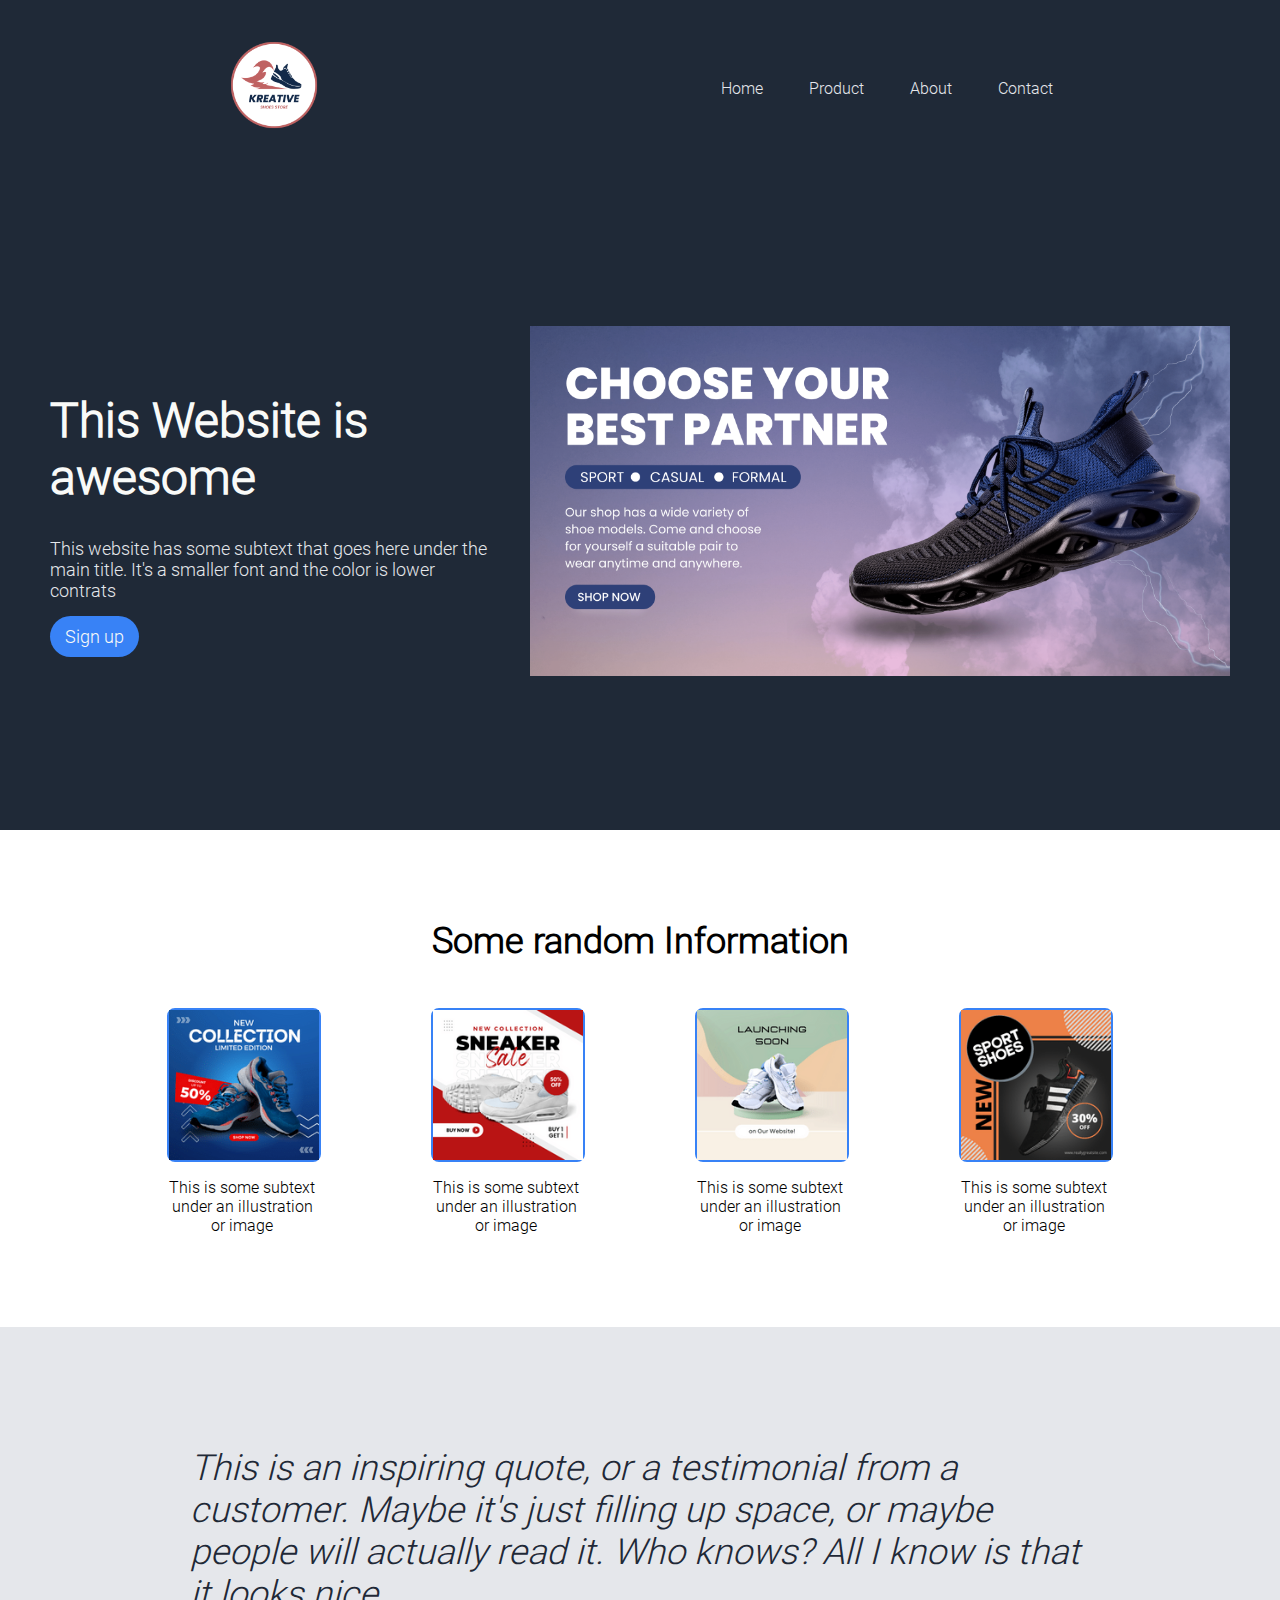
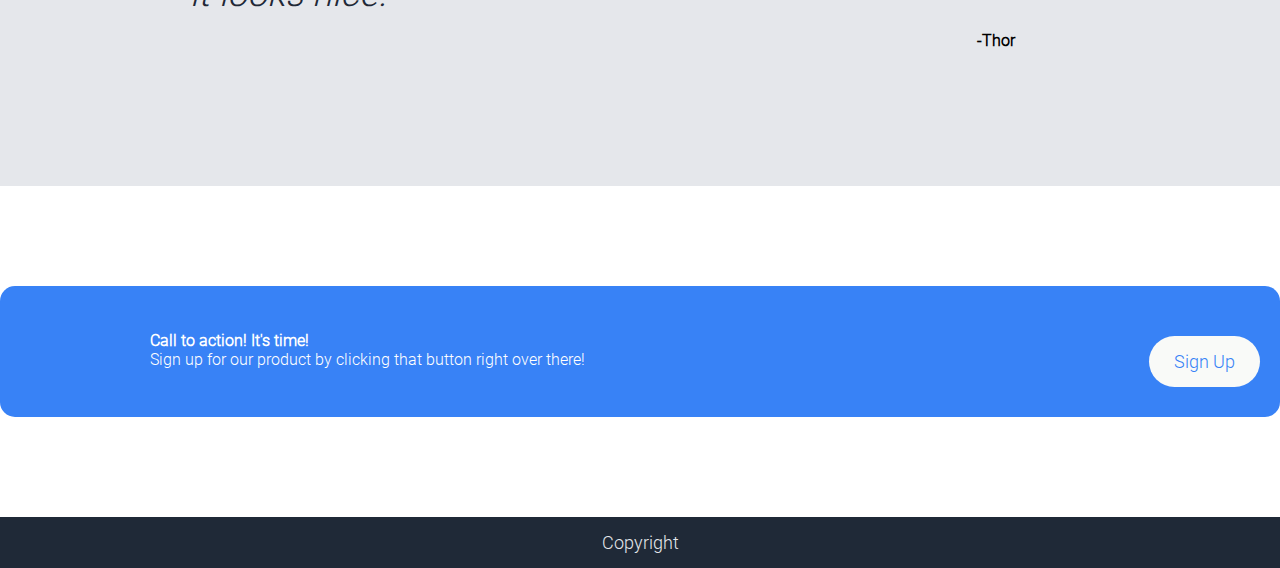
<file: index.html>
<!DOCTYPE html>
<html lang="en">
<head>
    <meta charset="UTF-8">
    <meta name="viewport" content="width=device-width, initial-scale=1.0">
    <title>Home</title>
    <link rel="stylesheet" href="./style.css">
    <link rel="stylesheet" href="./headerFooterStyles.css">
</head>
<body>
    <header>
        <div class="wrapper">
            <nav class="nav-flex">
              <div class="logo"><img src="./Images/logo.png" alt="logo"></div>
              <ul>
                <li><a href="./index.html">Home</a></li>
                <li><a href="./Pages/Product/product.html">Product</a></li>
                <li><a href="./Pages/About/about.html">About</a></li>
                <li><a href="./Pages/Contact/contact.html">Contact</a></li>
              </ul>
            </nav>
          </div>
    </header>

    <main>
        <section class="ctaContainer">
            <div class="firstCta">
                <div class="firstCtaTextContainer">
                    <h1>This Website is awesome</h1>
                    <p>This website has some subtext that goes here under the main title. It's a smaller font and the color is lower contrats</p>
                    <a href="./Pages/Contact/contact.html" class="about-btnn">Sign up</a>
                </div>
                <picture class="firstCtaPictureContainer">
                    <img src="./Images/MainBanner.png">
                </picture>
            </div>
        </section>
    
        <section class="informationContainer">
            <h2>Some random Information</h2>
            <div class="informationCardsContainer">
                <figure class="informationSmallContainer">
                    <picture>
                        <img src="./Images/1.png" alt="">
                    </picture>
                    <p>This is some subtext under an illustration or image</p>
                </figure>
    
                <figure class="informationSmallContainer">
                    <picture>
                        <img src="./Images/2.png" alt="">
                    </picture>
                    <p>This is some subtext under an illustration or image</p>
                </figure>
    
                <figure class="informationSmallContainer">
                    <picture>
                        <img src="./Images/3.png" alt="">
                    </picture>
                    <p>This is some subtext under an illustration or image</p>
                </figure>
    
                <figure class="informationSmallContainer">
                    <picture>
                        <img src="./Images/4.png" alt="">
                    </picture>
                    <p>This is some subtext under an illustration or image</p>
                </figure>
            </div>
        </section>
    
        <section class="inspiringContainer">
            <p class="inspiringQwote">This is an inspiring quote, or a testimonial from a customer. Maybe it's just filling up space, or maybe people will actually read it. Who knows? All I know is that it looks nice.</p>
            <p class="inspiringAuthor">-Thor</p>
        </section>
    
        <section class="secondCta">
            <div>
                <p class="title">Call to action! It's time!</p>
                <p class="subtitle">Sign up for our product by clicking that button right over there!</p>
            </div>
            <a href="./Pages/Contact/contact.html" class="call-btnn">
                Sign Up
            </a>
        </section>
    
        <footer>
            Copyright
        </footer>
    </main>
</body>
</html>
</file>
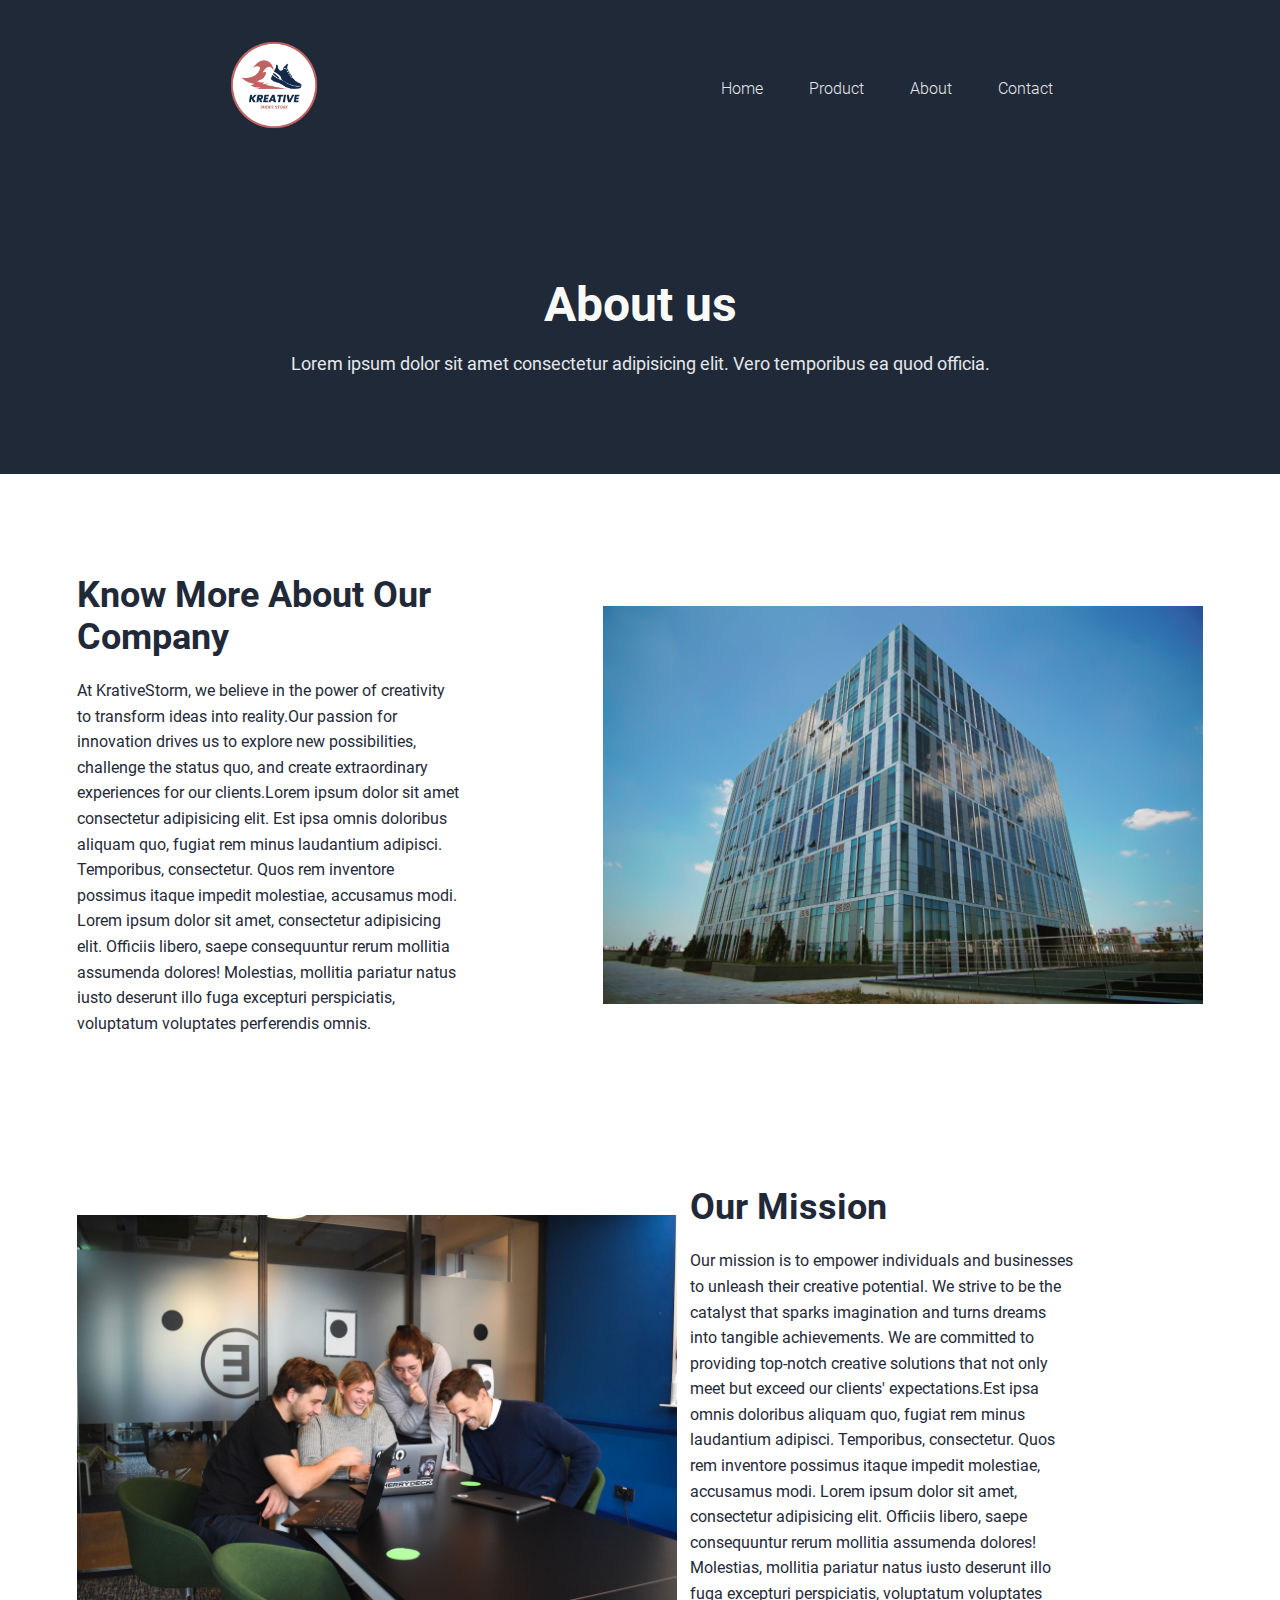
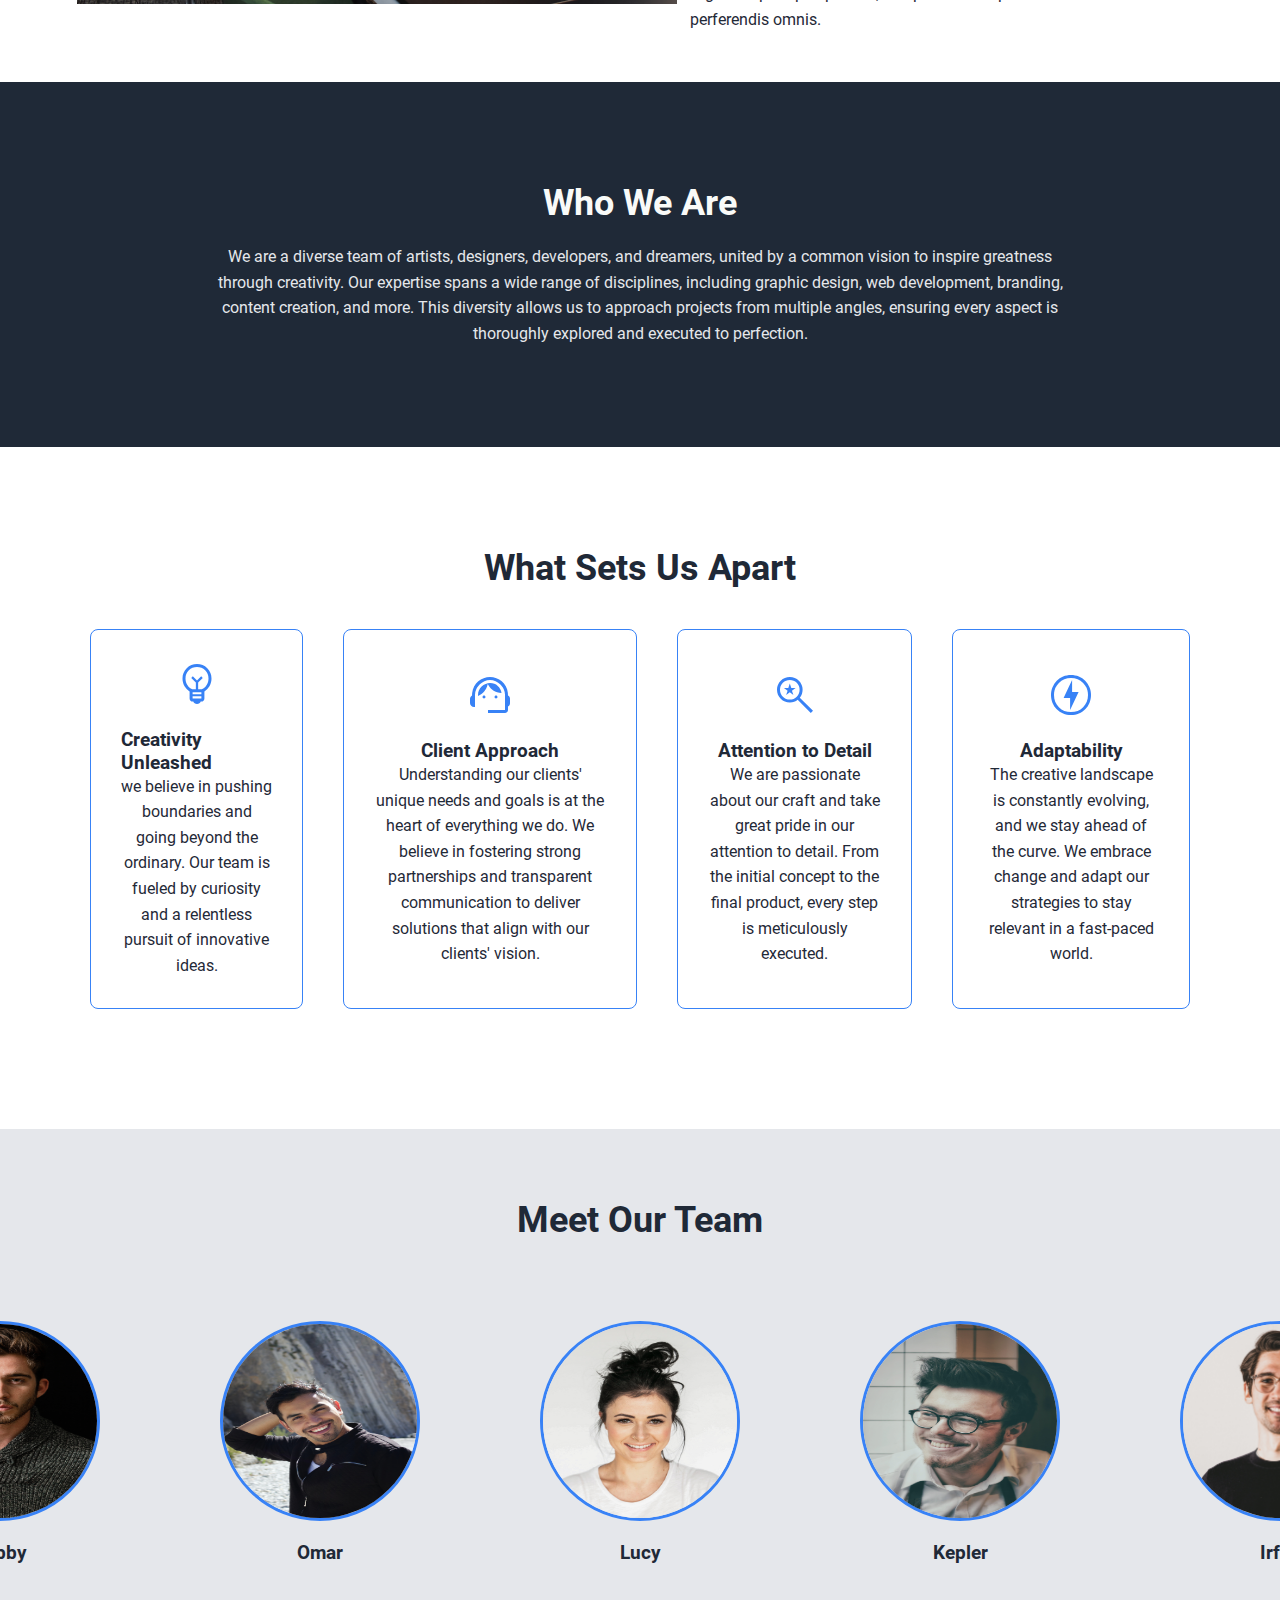
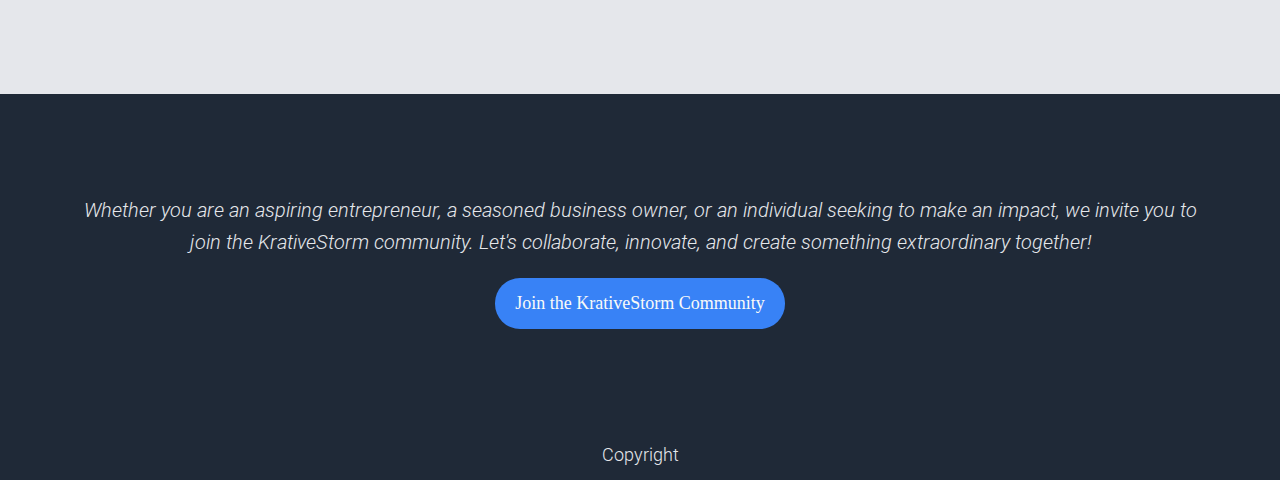
<file: Pages/About/about.html>
<!DOCTYPE html>
<html lang="en">
<head>
    <meta charset="UTF-8">
    <meta name="viewport" content="width=device-width, initial-scale=1.0">
    <title>About Us</title>
    <link rel="stylesheet" href="./style.css">
    <link rel="stylesheet" href="../../headerFooterStyles.css">
</head>
<body>
    <header>
        <div class="wrapper">
            <nav class="nav-flex">
              <div class="logo"><img src="../../Images/logo.png" alt="logo"></div>
              <ul>
                <li><a href="../../index.html">Home</a></li>
                <li><a href="../Product/product.html">Product</a></li>
                <li><a href="../About/about.html">About</a></li>
                <li><a href="../Contact/contact.html">Contact</a></li>
              </ul>
            </nav>
          </div>
    </header>
    <main>
        <section class="heroo">
            <h1 class="hero__heading">About us</h1>
            <p class="hero__paragraph">Lorem ipsum dolor sit amet consectetur adipisicing elit. Vero temporibus ea quod officia.</p>
        </section>
        <section class="about">
            <div class="about__content">
            <h2 class="about__heading">Know More About Our Company</h2>
            <p class="about__paragraph">At KrativeStorm, we believe in the power of creativity to transform ideas into reality.Our passion for innovation drives us to explore new possibilities, challenge the status quo, and create extraordinary experiences for our clients.Lorem ipsum dolor sit amet consectetur adipisicing elit. Est ipsa omnis doloribus aliquam quo, fugiat rem minus laudantium adipisci. Temporibus, consectetur. Quos rem inventore possimus itaque impedit molestiae, accusamus modi. Lorem ipsum dolor sit amet, consectetur adipisicing elit. Officiis libero, saepe consequuntur rerum mollitia assumenda dolores! Molestias, mollitia pariatur natus iusto deserunt illo fuga excepturi perspiciatis, voluptatum voluptates perferendis omnis.</p>
            </div>
            <img class="about__image" src="./images/hohyeong-lee-e0uCDHd19U4-unsplash 1.png" alt="about KrativeStorm">
        </section>


        <section class="mission">
            <img class="mission__image" src="./images/cherrydeck-rMILC1PIwM0-unsplash (1).jpg" alt="KrativeStorm mission">
            <div class="about__content">
             <h2 class="about__heading">Our Mission</h2>
             <p class="about__paragraph">Our mission is to empower individuals and businesses to unleash their creative potential. We strive to be the catalyst that sparks imagination and turns dreams into tangible achievements. We are committed to providing top-notch creative solutions that not only meet but exceed our clients' expectations.Est ipsa omnis doloribus aliquam quo, fugiat rem minus laudantium adipisci. Temporibus, consectetur. Quos rem inventore possimus itaque impedit molestiae, accusamus modi. Lorem ipsum dolor sit amet, consectetur adipisicing elit. Officiis libero, saepe consequuntur rerum mollitia assumenda dolores! Molestias, mollitia pariatur natus iusto deserunt illo fuga excepturi perspiciatis, voluptatum voluptates perferendis omnis.</p>
            </div>
        </section>
        <section class="who-we-are">
            <h2 class="about__heading who-we-are__heading">Who We Are</h2>
            <p class="about__paragraph who-we-are__paragraph">We are a diverse team of artists, designers, developers, and dreamers, united by a common vision to inspire greatness through creativity. Our expertise spans a wide range of disciplines, including graphic design, web development, branding, content creation, and more. This diversity allows us to approach projects from multiple angles, ensuring every aspect is thoroughly explored and executed to perfection.</p>
        </section>
        <section class="apart">
            <h2 class="about__heading">What Sets Us Apart</h2>
            <div class="apart__content">
            <div class="apart__square">
                <img class="apart__icon" src="./images/emoji_objects_FILL0_wght400_GRAD0_opsz48 1.svg" alt="Creativity">
                <h4 class="about_subheading">Creativity Unleashed</h4>
                <p class="apart__paragraph">we believe in pushing boundaries and going beyond the ordinary. Our team is fueled by curiosity and a relentless pursuit of innovative ideas.</p>
            </div>
            <div class="apart__square">
                <img class="apart__icon" src="./images/support_agent_FILL0_wght400_GRAD0_opsz48 1.svg" alt="Client-Centric">
                <h4 class="about_subheading">Client Approach</h4>
                <p class="apart__paragraph">Understanding our clients' unique needs and goals is at the heart of everything we do. We believe in fostering strong partnerships and transparent communication to deliver solutions that align with our clients' vision.</p>
            </div>
            <div class="apart__square">
                <img class="apart__icon" src="./images/saved_search_FILL0_wght400_GRAD0_opsz48 1.svg" alt="Attention to Detail">
                <h4 class="about_subheading">Attention to Detail</h4>
                <p class="apart__paragraph">We are passionate about our craft and take great pride in our attention to detail. From the initial concept to the final product, every step is meticulously executed.</p>
            </div>
            <div class="apart__square">
                <img class="apart__icon" src="./images/charger_FILL0_wght400_GRAD0_opsz48 1.svg" alt="Adaptability">
                <h4 class="about_subheading">Adaptability</h4>
                <p class="apart__paragraph">The creative landscape is constantly evolving, and we stay ahead of the curve. We embrace change and adapt our strategies to stay relevant in a fast-paced world.</p>
            </div>
        </div>
        </section>
        <section class="team">
            <h2 class="about__heading">Meet Our Team</h2>
            <div class="team__members">
                <div class="team__content">
                    <img class="team-image" src="./images/albert-dera-ILip77SbmOE-unsplash 1.png" alt="">
                    <h4 class="about_subheading">Tobby</h4>
                </div>
                <div class="team__content">
                    <img class="team-image" src="./images/andrea-rico-8GfQiuphIq0-unsplash 1.png" alt="">
                    <h4 class="about_subheading">Omar</h4>
                </div>
                <div class="team__content">
                    <img class="team-image" src="./images/jake-nackos-IF9TK5Uy-KI-unsplash (1) 1.png" alt="">
                    <h4 class="about_subheading">Lucy</h4>
                </div>
                <div class="team__content">
                    <img class="team-image" src="./images/petr-sevcovic-auCjz0gucr0-unsplash 1.png" alt="">
                    <h4 class="about_subheading">Kepler</h4>
                </div>
                <div class="team__content">
                    <img class="team-image" src="./images/alexander-hipp-iEEBWgY_6lA-unsplash.jpg" alt="">
                    <h4 class="about_subheading">Irfan</h4>
                </div>
            </div>
        </section>
        <section class="join-us">
            <p class="jon-us__paragraph">Whether you are an aspiring entrepreneur, a seasoned business owner, or an individual seeking to make an impact, we invite you to join the KrativeStorm community. Let's collaborate, innovate, and create something extraordinary together!</p>
            <a href="../Contact/contact.html" class="about-btn">Join the KrativeStorm Community</a>
        </section>
    </main>
    <footer>
        Copyright
    </footer>
</body>
</html>
</file>
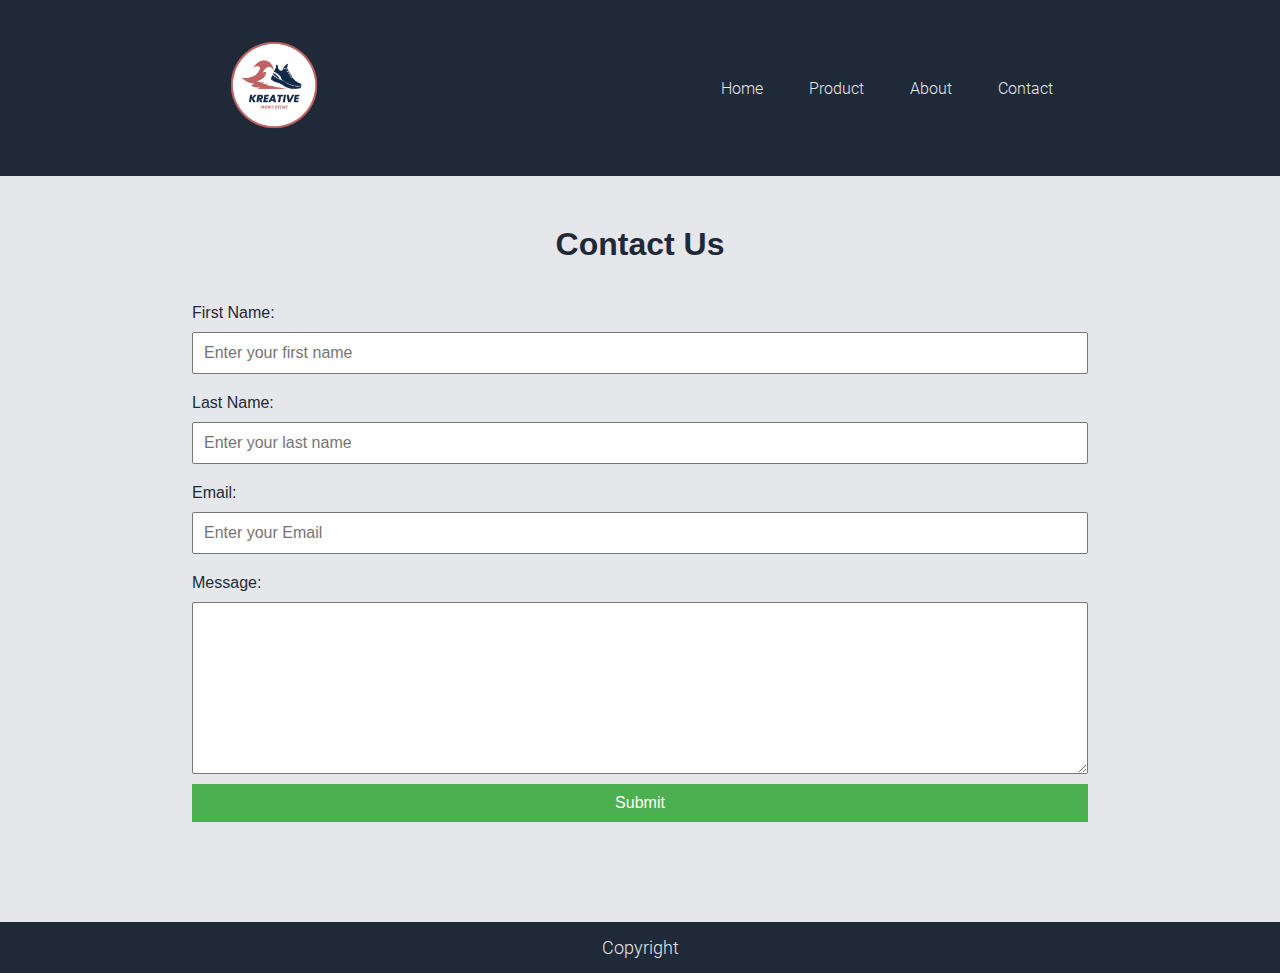
<file: Pages/Contact/contact.html>
<!DOCTYPE html>
<html lang="en">
<head>
    <meta charset="UTF-8">
    <meta name="viewport" content="width=device-width, initial-scale=1.0">
    <title>Contact Us!</title>
    <link rel="stylesheet" href="./style.css">
    <link rel="stylesheet" href="../../headerFooterStyles.css">
</head>
<body>
    <header>
        <div class="wrapper">
            <nav class="nav-flex">
              <div class="logo"><img src="../../Images/logo.png" alt="logo"></div>
              <ul>
                <li><a href="../../index.html">Home</a></li>
                <li><a href="../Product/product.html">Product</a></li>
                <li><a href="../About/about.html">About</a></li>
                <li><a href="../Contact/contact.html">Contact</a></li>
              </ul>
            </nav>
          </div>
    </header>
  <main class="container">
      <h1>Contact Us</h1>
      <form action="#" method="post">
          <label for="firstname">First Name:</label>
          <input type="text" id="name" name="name" required placeholder="Enter your first name">

          <label for="lastname">Last Name:</label>
          <input type="text" id="name" name="name" required placeholder="Enter your last name">

          <label for="email">Email:</label>
          <input type="email" id="email" name="email" required placeholder="Enter your Email">

          <label for="message">Message:</label>
          <textarea id="message" name="message" required></textarea>

          <button type="submit">Submit</button>
      </form>
  </main>
  <footer>
    Copyright
</footer>
</body>
</html>
</file>
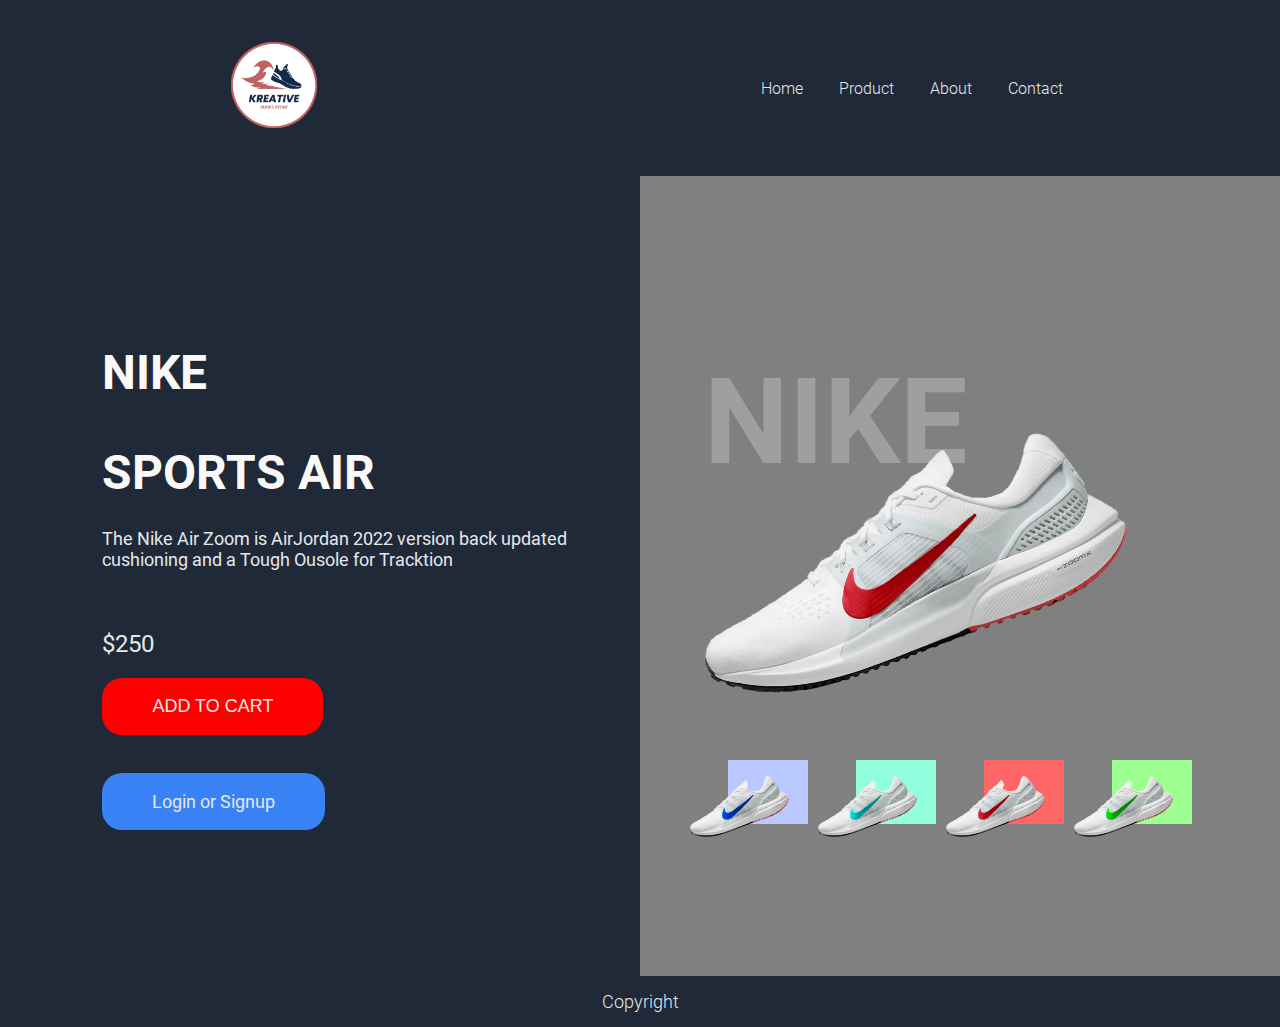
<file: Pages/Product/product.html>
<!DOCTYPE html>
<html lang="en">
<head>
    <meta charset="UTF-8">
    <meta name="viewport" content="width=device-width, initial-scale=1.0">
    <title>Product Page</title>
    <link rel="stylesheet" href="../../headerFooterStyles.css">
    <link rel="stylesheet" href="./style.css">
    <link rel="icon" href="shoes_webpage_img/logo.png">
</head>
<body>
    <header>
            <div class="wrapper">
                <nav>
                    <div class="logo"><img src="../../Images/logo.png" alt="logo"></div>
                    <ul>
                        <li><a href="../../index.html">Home</a></li>
                        <li><a href="product.html">Product</a></li>
                        <li><a href="../About/about.html">About</a></li>
                        <li><a href="../Contact/contact.html">Contact</a></li>
                    </ul>
                </nav>
            </div>
        </header>
    <main>
        <section class="row">
            <section class="col-1">
                <h1>NIKE<br/>SPORTS AIR</h1> 
                <p>The Nike Air Zoom is AirJordan 2022 version back updated <br/>cushioning
                    and a Tough Ousole for Tracktion </p>
                <h2>$250</h2>
                <button class="btn">ADD TO CART</button><br/>
               <section>
                <button class="btn1">Login or Signup</button>
               </section>
            </section>
            <section class="col-2">
                <section class="feature-img">
                    <figure>
                        <img src="shoes_webpage_img/nike.png" alt="shoe pairs">
                    </figure>
                </section>
                <section class="small-img-row">
                    <section class="small-img">
                        <figure>
                            <img src="shoes_webpage_img/nike-b.png" alt="shoe pairs"/>
                        </figure>
                    </section>
                    <section class="small-img">
                        <figure>
                            <img src="shoes_webpage_img/nike-s.png" alt="shoe pairs" />
                        </figure>
                    </section>
                    <section class="small-img">
                        <figure>
                            <img src="shoes_webpage_img/nike.png" alt="shoe pairs"/>
                        </figure>
                    </section>
                    <section class="small-img" >
                        <figure>
                            <img src="shoes_webpage_img/nike-g.png" alt="shoe pairs"/>
                        </figure>
                    </section>
                </section>
                <h2>NIKE</h2>
            </section>
        </section>
    </main>
    <footer>
            Copyright
        </footer>
</body>
</html>
</file>
<file: style.css>
@font-face {
	font-family: 'roboto';
	src: url('./Fonts/Roboto-Light.ttf') format('truetype');
}

@font-face {
	font-family: 'robotoItalic';
	src: url('./Fonts/Roboto-Italic.ttf') format('truetype');
}

body {
	padding: 0;
	margin: 0;
	font-family: 'roboto';
}

.nav-flex {
	display: flex;
	align-items: center; /* Optional: align vertically to the center */
}

.nav-flex > ul {
	list-style-type: none;
	margin: 0;
	padding: 0;
}

.nav-flex > ul > li {
	color: #e5e7eb;
	padding: 8px;
	border-radius: 5px;
	display: inline-block;
	margin-right: 20px; /* Optional: space out the list items horizontally */
}

.ctaContainer {
	background-color: #1f2937;
	padding: 150px 0;
}

.firstCtaPictureContainer {
	width: 700px;
	height: auto;
}

.logo {
	width: 150px;
	height: auto;
}

.logo img {
	width: 100%;
	height: 100%;
	object-fit: contain;
}

.firstCtaPictureContainer img {
	width: 100%;
	height: 100%;
	object-fit: cover;
}

.firstCta {
	margin: 0 auto;
	max-width: 1400px;
	display: flex;
	justify-content: center;
	gap: 30px;
	align-items: center;
}

.firstCtaTextContainer {
	height: fit-content;
}

.firstCta h1 {
	font-family: 'roboto';
	font-size: 48px;
	font-weight: 800;
	color: #f9faf8;
	max-width: 16ch;
}

.firstCta p {
	font-family: 'roboto';
	font-size: 18px;
	color: #e5e7eb;
	max-width: 45ch;
	font-weight: 400;
	margin-bottom: 25px;
}

/* .firstCtaButton {
	background-color: #3882f6;
	border: none;
	padding: 5px 30px;
	color: white;
	font-size: 18px;
	border-radius: 8px;
	cursor: pointer;
} */

.informationContainer {
	display: flex;
	justify-content: center;
	align-items: center;
	flex-direction: column;
	margin: 60px 0;
}

.informationContainer h2 {
	font-weight: 900;
	font-size: 36px;
}

.informationCardsContainer {
	display: flex;
	gap: 30px;
}

.informationSmallContainer {
	width: fit-content;
}

.informationSmallContainer picture {
	border: 2px solid #3882f6;
	border-radius: 8px;
	display: flex;
	height: 150px;
	width: 150px;
}

.informationSmallContainer p {
	text-align: center;
	max-width: 150px;
}

.inspiringContainer {
	flex-direction: column;
	display: flex;
	justify-content: center;
	align-items: center;
	background-color: #e5e7eb;
	padding: 120px 0;
}

.inspiringQwote {
	font-size: 36px;
	color: #1f2937;
	margin: 0;
	max-width: 900px;
	font-style: italic;
	font-family: 'roboto';
}

.inspiringAuthor {
	max-width: 750px;
	width: 750px;
	text-align: right;
	font-family: 'roboto';
	font-weight: 700;
}

.secondCta {
	max-width: 1280px;
	margin: 100px auto;
	border-radius: 15px;
	padding: 30px 0;
	background-color: #3882f6;
	color: white;
	display: flex;
	justify-content: space-between;
	cursor: pointer;
}

.secondCta div,
.secondCta button {
	margin: 15px 150px;
}

.secondCta .title {
	font-weight: bold;
	margin: 0;
}

.secondCta .subtitle {
	margin: 0;
}

/* .secondCta button {
	color: white;
	background-color: #3882f6;
	border: 2px solid white;
	border-radius: 12px;
	padding: 0 24px;
	font-weight: bold;
} */
.about-btnn {
	text-decoration: none;
	padding: 10px 15px;
	border-radius: 50px;
	margin-top: 20px;
	background-color: #3882f6;
	color: #f9faf8;
	font-size: 18px;
	margin-top: 20px;
	transition: all 0.1s;
}
.call-btnn {
	text-decoration: none;
	padding: 15px 25px;
	border-radius: 50px;
	margin-right: 20px;
	background-color: #f9faf8;
	color: #3882f6;
	font-size: 18px;
	margin-top: 20px;
	transition: all 0.1s;
}
.about-btnn:hover {
	padding: 15px 20px;
}
.about-btnn:active {
	padding: 10px 15px;
}
@media screen and (max-width: 468px) {
	/* Navbar */
	.nav-flex {
		flex-direction: column;
	}

	.nav-flex > ul > li {
		display: block;
		margin-bottom: 20px;
	}

	/* ctaContainer */
	.firstCta {
		flex-direction: column;
	}

	.firstCtaPictureContainer {
		width: 100%;
	}

	/* informationContainer */
	.informationCardsContainer {
		flex-direction: column;
	}

	/* Font sizes */
	.firstCta h1 {
		font-size: 36px;
	}

	.firstCta p,
	.firstCtaButton {
		font-size: 16px;
	}

	.informationContainer h2 {
		font-size: 30px;
	}

	.inspiringQwote {
		font-size: 24px;
		text-align: center;
	}

	/* secondCta */
	.secondCta {
		flex-direction: column;
		align-items: center;
	}

	/* .secondCta div,
	.secondCta button {
		margin: 15px auto;
	} */
}
</file>
<file: headerFooterStyles.css>
@font-face {
    font-family: "Roboto Black";
    src: url(/Fonts/Roboto-Black.ttf) format("truetype");
}
@font-face {
    font-family: "Roboto Light";
    src: url(/Fonts/Roboto-Light.ttf) format("truetype");
}
@font-face {
    font-family: "Roboto Medium";
    src: url(/Fonts/Roboto-Medium.ttf) format("truetype");
}
body {
    margin: 0 auto;
}
header, footer {
    background-color: #1F2937;
    margin: 0 auto;
}
header {
    padding: 10px;
}
.wrapper {
    margin: 0 15%;
}
header nav {
    display: flex;
    justify-content: space-between;
    align-items: center;
}
.logo {
    color: #F9FAF8;
    font-family: "Roboto Black", sans-serif;
    font-size: 24px;
}
header nav ul {
    display: flex;
    list-style-type: none;
    margin: 0;

}
header nav ul li {
    margin: 0 10px;
    color: #e5e7eb;
	padding: 8px;
	border-radius: 5px;

}
header nav ul li a {
    color: #E5E7EB;
    font-family: "Roboto Light", sans-serif;
    text-decoration: none;
}
div.hero {
    display: flex;
    margin: 75px 0;
    gap: 20px;
}
.hero-child {
    width: 50%;
}
.hero-child h1 {
    color: #F9FAF8;
    font-size: 48px;
    font-family: "Roboto Black", sans-serif;
    margin: 0;
}
.hero-child .hero-child-subtext {
    color: #E5E7EB;
    font-family: "Roboto Light", sans-serif;
    font-size: 18px;
}
.hero-child.hero-right {
    color: #E5E7EB;
    position: relative;
    font-family:"Roboto Light", sans-serif;
    text-align: center;
    background: #666;
}
.hero-image {
    width: 100%;
    height: auto;
}
.hero-image::before {
    content: "";
    position: absolute;
    top: 0;
    left: 0;
    width: 100%;
    height: 100%;
    text-align: center;
    z-index: -1;
}
.main-button {
    color: #F9FAF8;
    font-family: "Roboto Medium", sans-serif;
    padding: 5px 20px;
    border-radius: 5px;
    border: none;
}
footer {
    color: #E5E7EB;
    font-family: "Roboto Light", sans-serif;
    font-size: 18px;
    text-align: center;
    padding: 15px;
}


.nav-flex {
	display: flex;
	align-items: center; /* Optional: align vertically to the center */
  }

  .nav-flex > ul {
	list-style-type: none;
	margin: 0;
	padding: 0;
  }

  .nav-flex > ul > li {
	color: #e5e7eb;
	padding: 8px;
	border-radius: 5px;
	display: inline-block;
	margin-right: 20px; /* Optional: space out the list items horizontally */
  }

.logo {
	width: 150px;
	height: auto;
}

.logo img {
	width: 100%;
	height: 100%;
	object-fit: contain;
}


/*----- MEDIA QUERIES -----*/

@media only screen and (max-width: 680px) {
    .wrapper {
        margin: 10px;
    }
    div.hero {
        flex-direction: column;
    }
    .hero-child {
        width: 100%;
    }
}
</file>
<file: Pages/About/style.css>
/* *
colors

- hero and footer dark background :
 hero #1f2937;

-white-color: #f9faf8;
-secondry-white-color: #e5e7eb
-logo-text: #f9faf8;

- button color: #3882f6;;

- primary-color: #1f2937;
- dark--grey: #e5e7eb;
- very-dark grey: #1f2937;

fonts:
h1:48 extra-bold;
h2:36 extra-bold;
p: 28
qoute: 36 light itlaic
header logo: 24px

* */
@font-face {
	font-family: 'roboto-bold';
	src: url(../../Fonts/Roboto-Bold.ttf) format('truetype');
}
@font-face {
	font-family: 'roboto';
	src: url(../../Fonts/Roboto-Regular.ttf) format('truetype');
}
@font-face {
	font-family: 'roboto-italic';
	src: url(../../Fonts/Roboto-LightItalic.ttf) format('truetype');
}
:root {
	--hero: #1f2937;
	--white-color: #f9faf8;
	--secondry-white-color: #e5e7eb;
	--logo-text: #f9faf8;

	--button-color: #3882f6;
	--primary-color: #1f2937;
	--dark-grey: #e5e7eb;
	--very-dark-grey: #1f2937;
}
* {
	margin: 0;
	padding: 0;
}
*,
*::after,
*::before {
	box-sizing: inherit;
}
html {
	box-sizing: border-box;
}

.about-nav > ul > li {
	color: #e5e7eb;
	padding: 8px;
	border-radius: 5px;
	background-color: #3882f6;
	display: inline-block;
	margin-right: 20px; /* Optional: space out the list items horizontally */
}

/*About us hero styles*/
.heroo {
	display: flex;
	flex-direction: column;
	align-items: center;
	padding: 100px 70px;
	background-color: var(--hero);
}
.heroo .hero__heading {
	font-size: 48px;
	color: var(--white-color);
	margin-bottom: 20px;
	font-family: 'roboto-bold', sans-serif;
}
.heroo .hero__paragraph {
	font-size: 18px;
	color: var(--secondry-white-color);
	font-family: 'roboto', sans-serif;
}
/*About company styles*/
.about,
.mission {
	padding: 100px 70px 50px;
	display: flex;
	justify-content: space-around;
	align-items: center;
}
.about__content {
	flex: 0 0 45%;
}
.about__heading {
	font-size: 36px;
	font-family: 'roboto-bold', sans-serif;
	color: var(--primary-color);
	margin-bottom: 20px;
}
.about_subheading {
	font-size: 19px;
	font-family: 'roboto-bold', sans-serif;
	color: var(--primary-color);
	margin-bottom: 2opx;
}
.about__paragraph {
	font-size: 16px;
	width: 75%;
	line-height: 1.6;
	color: var(--very-dark-grey);
	font-family: 'roboto', sans-serif;
}
.about__image,
.mission__image {
	flex: 0 0 30%;
	width: 600px;
}
/* who-we-are styles*/
.who-we-are,
.join-us {
	padding: 100px 70px;
	display: flex;
	flex-direction: column;
	justify-content: center;
	align-items: center;
	background-color: var(--hero);
}
.who-we-are__heading {
	color: var(--white-color);
}
.who-we-are__paragraph {
	color: var(--dark-grey);
	text-align: center;
}
/*apart*/
.apart {
	padding: 100px 70px;
	display: flex;
	flex-direction: column;
	justify-content: center;
	align-items: center;
}
.apart__content {
	display: flex;
	align-items: stretch;
	justify-content: space-around;
}
.apart__square {
	display: flex;
	flex-direction: column;
	justify-content: center;
	align-items: center;
	border: 1px solid var(--button-color);
	border-radius: 8px;
	margin: 20px;
	padding: 30px;
}
.apart__paragraph {
	font-size: 16px;
	line-height: 1.6;
	color: var(--very-dark-grey);
	font-family: 'roboto', sans-serif;
	text-align: center;
}
.apart__icon {
	margin-bottom: 20px;
}
/*team styles*/
.team {
	padding: 70px 50px;
	display: flex;
	flex-direction: column;
	justify-content: center;
	align-items: center;
	background-color: var(--dark-grey);
}
.team__members {
	display: flex;
	justify-content: space-around;
}
.team__content {
	display: flex;
	flex-direction: column;
	justify-content: center;
	align-items: center;
	padding: 30px;
	margin: 30px;
}
.team-image {
	height: 200px;
	width: 200px;
	border-radius: 50%;
	margin-bottom: 20px;
	border: 3px solid var(--button-color);
}
.jon-us__paragraph {
	font-size: 20px;
	line-height: 1.6;
	color: var(--dark-grey);
	font-family: 'roboto-italic', sans-serif;
	text-align: center;
}
.about-btn {
	text-decoration: none;
	padding: 15px 20px;
	border-radius: 25px;
	background-color: var(--button-color);
	color: var(--white-color);
	font-size: 18px;
	margin-top: 20px;
	transition: all 0.1s;
}
.about-btn:hover {
	transform: scale(1.1);
}
.about-btn:active {
	transform: scale(1);
}

@media only screen and (max-width: 1000px) {
	.heroo {
		padding: 50px 30px;
	}
	.about,
	.mission,
	.apart__content {
		flex-direction: column;
		justify-content: center;
	}
	.about,
	.mission {
		align-items: flex-start;
		padding: 30px 20px;
	}
	.mission .about__heading {
		margin-top: 20px;
	}
	.about__paragraph {
		margin: 10px 0;
		width: 100%;
	}
	.about__image,
	.mission__image {
		max-width: 100%;
	}
	.apart__content {
		flex-direction: row;
		flex-wrap: wrap;
		align-items: stretch;
	}
	.apart__square {
		width: 40%;
		min-width: 250px;
	}
	.team__members {
		flex-wrap: wrap;
	}
}
</file>
<file: Pages/Contact/style.css>
body {
	font-family: 'roboto', sans-serif;
	background-color: #e5e7eb;
}
.container {
	max-width: 70%;
	margin: 0 auto 100px;
}

.logo img {
	width: 100%;
	height: 100%;
	object-fit: contain;
}

h1 {
	text-align: center;
	font-family: 'roboto', sans-serif;
	color: #1f2937;
	margin-top: 50px;
}

form {
	display: flex;
	flex-direction: column;
}
label {
	margin-top: 20px;
	color: #1f2937;
}
input,
textarea {
	margin-top: 10px;
	padding: 10px;
	font-size: 1em;
}
button {
	margin-top: 10px;
	padding: 10px;
	font-size: 1em;
	background-color: #4caf50;
	color: white;
	border: none;
	cursor: pointer;
}
button:hover {
	background-color: #45a049;
}

textarea {
	height: 150px;
}
</file>
<file: Pages/Product/style.css>
@font-face {
    font-family: 'Roboto';
    src: url('/Fonts/Roboto-Regular.ttf') format(truetype);
    font-weight: normal;
 }

 @font-face {
    font-family: 'Roboto2';
    src: url('/Fonts/Roboto-Bold.ttf') format(truetype);
    font-weight: bold;
 }
 *{ margin: 0;
    padding: 0;
    box-sizing: border-box;
}
.nav-icons img{
    width: 25px;
    margin-left: 30px;
    cursor: pointer;
}

.nav-icons{display: flex;
           justify-content: space-around;
           align-items: center;
}

.links{
    margin-right: 400px;
}
.links a{
    color: #E5E7EB;
    margin-left: 30px;
    text-decoration: none;
    font-family: 'Roboto', sans-serif;
    font-weight: regular;
    padding: 8px;
}
.captext{
    color: #f9faf8;
    font-weight: 24px;
    font-family: 'Roboto2', sans-serif;
}

.row{
    height: 100%;
    width: 100%;
    display: flex;
    background:#1f2937;
}

.col-1, .col-2{
    flex-basis: 50% ;
    height: 100%;
    display: flex;
    justify-content: center;
    flex-direction: column;
}

.col-2{
    background-color: grey;
    padding-top: 8%;
    position: relative;
   
}

.col-1{
    padding-left: 8%;
}

.col-1 h1{
    color: #f9faf8;
    font-family: 'Roboto2', sans-serif;
    font-weight: bold;
    font-size: 48px;
    line-height: 100px;
    margin-bottom: 5px;
}

.col-1 h2{
    font: size 18px;
    font-family: 'Roboto', sans-serif;
    font-weight: normal;
    margin-top: 60px;
    color: #E5E7EB;
}

.col-1 p{
    color:#E5E7EB;
    font-family: 'Roboto', sans-serif;
    font-size: 18px;
    font-weight: normal;
}

.col-1 .btn1{
    margin-top: 10px;
    display: inline-block;
    width: fit-content ;
    padding: 18px 50px;
    background-color: #3882f6;
    font-family: 'Roboto', sans-serif;
    color: #E5E7EB;
    border: none;
    font-size: 18px;
    margin-top: 20px;
    border-radius: 20px;
    cursor: pointer
}

.col-2 h2{
    position: absolute;
    top: 22%;
    left: 10%;
    font-family: 'Roboto2', sans-serif;
    font-size: 120px;
    font-weight: bold;
    color: #E5E7EB;
    opacity: 0.3;
}

main{
    height: 800px;
    position: sticky;
    top: 0;
   
}
.btn{
    display: inline-block;
    width: fit-content ;
    padding: 18px 50px;
    background-color: red;
    color: #E5E7EB;
    border: none;
    font-family: 'Roboto2' sans-serif;
    font-size: 18px;
    margin-top: 20px;
    border-radius: 20px;
    cursor: pointer;
    transition: transform 0.ms;
}

.feature-img{
    width: 100%;
    text-align: center;
}

.feature-img img{
    width: 80%;
    transform: translate(-50px, 20px) rotate(-20deg);
}

.small-img-row{
    display: flex;
    width: 80%;
    margin: 70px auto 0px;
    align-items: center;
    justify-content: space-around;
}

.small-img{
    width: 80px;
    width: 80px;
    background-color: #E5E7EB;
}

.small-img img{
    width: 120px;
    transform: translate(-50px, 20px) rotate(-20deg);
    cursor: pointer;
}

.small-img:nth-child(1){
    background-color: #b9c8ff;
}
.small-img:nth-child(2){
    background-color: #91ffdd;
}
.small-img:nth-child(3){
    background-color: #ff6767;
}
.small-img:nth-child(4){
    background-color: #9dff90;
}

.btn:hover{
    background-color:#aa0505;
    transform:translateY(-5px) ;
}
</file>
